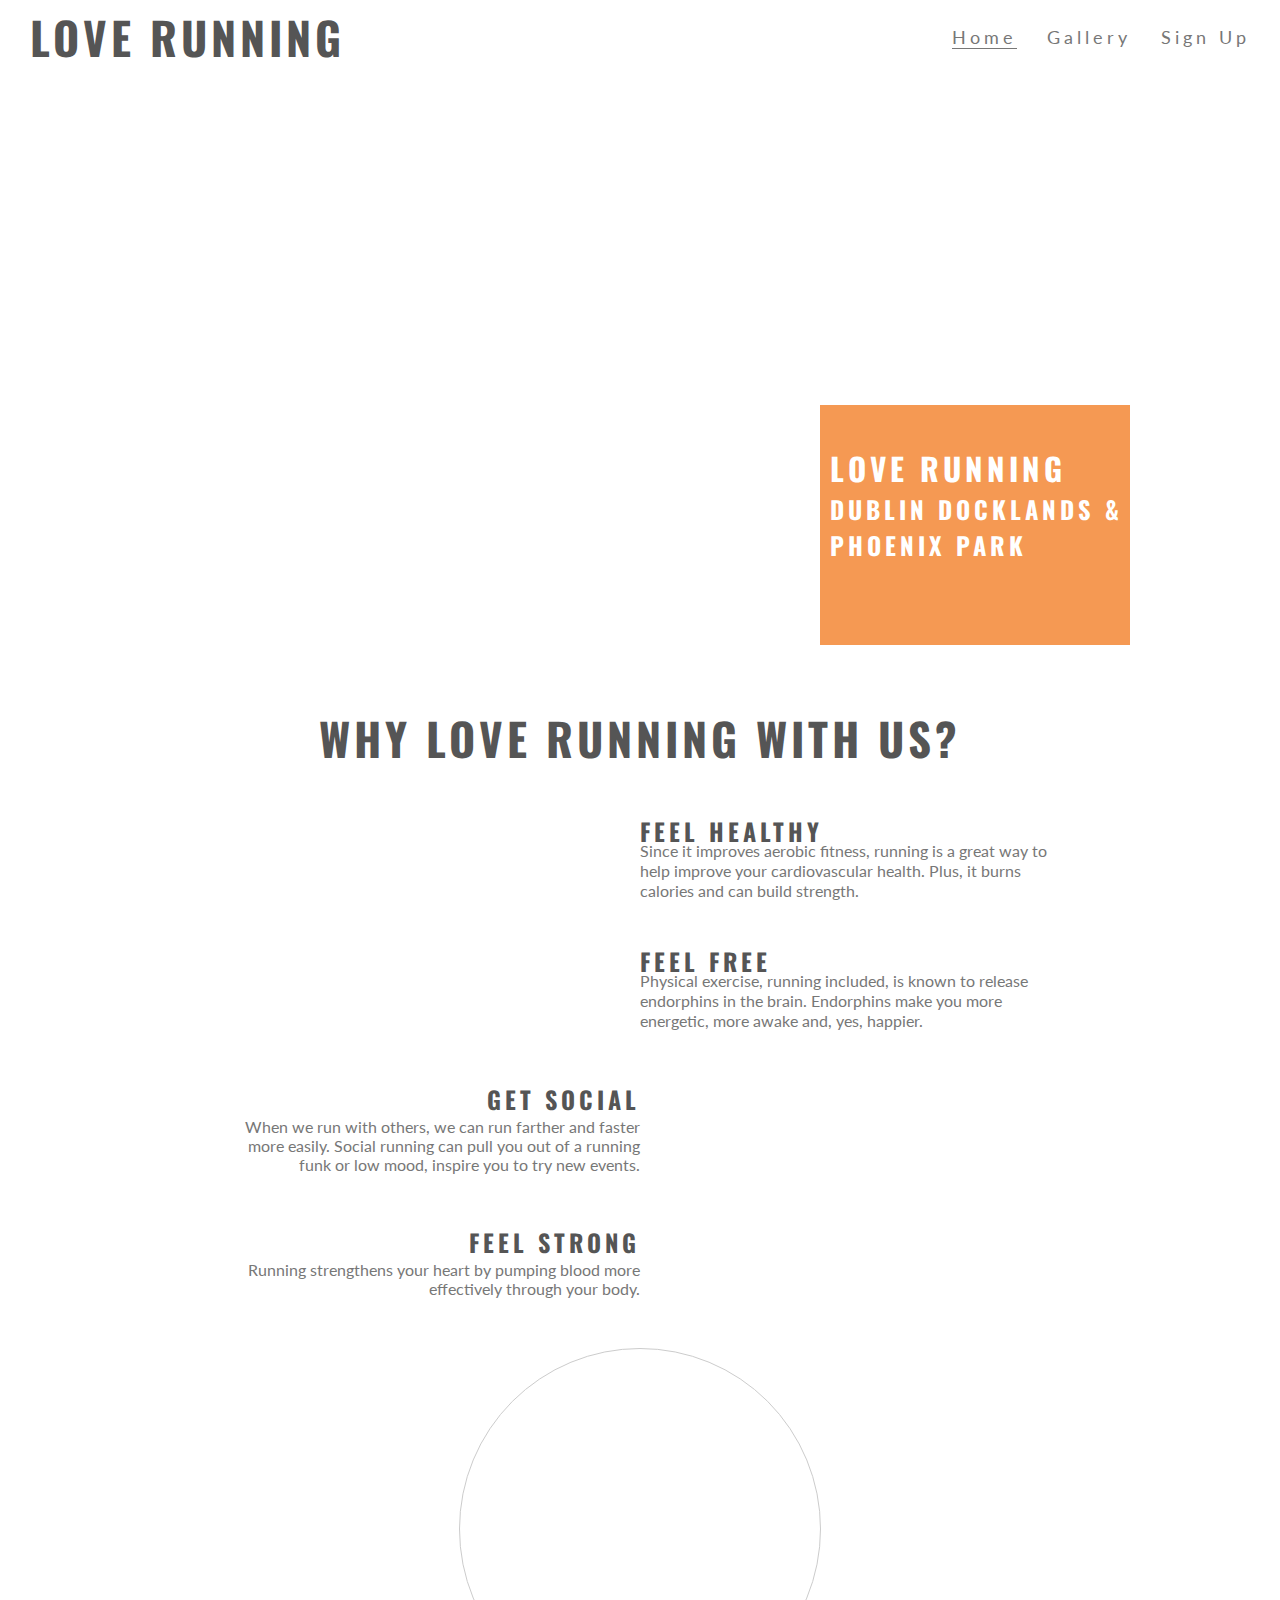
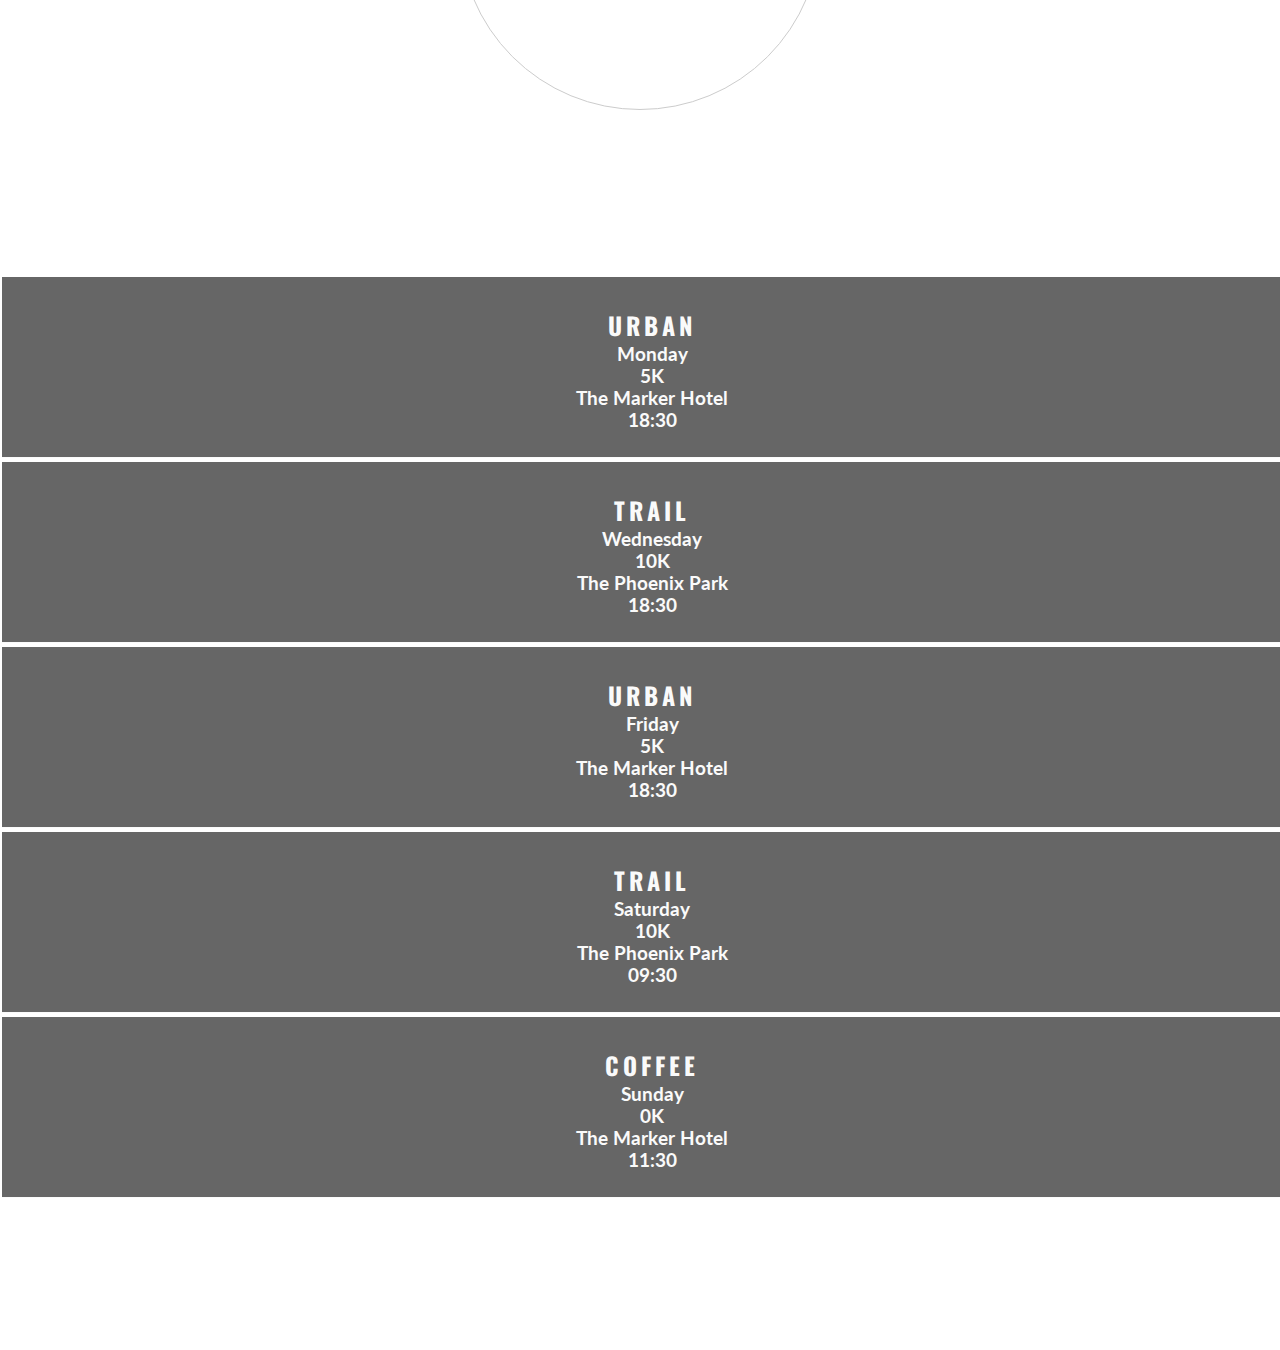
<file: index.html>
<!DOCTYPE html>
<html>

<head>
  <meta charset="utf-8">
  <meta name="viewport" content="width=device-width">
  <title>Love Running</title>
  <link rel="stylesheet" href="https://use.fontawesome.com/releases/v5.6.3/css/all.css"
        integrity="sha384-UHRtZLI+pbxtHCWp1t77Bi1L4ZtiqrqD80Kn4Z8NTSRyMA2Fd33n5dQ8lWUE00s/" crossorigin="anonymous" />
  <link href="assets/css/style.css" rel="stylesheet" type="text/css" />
</head>

<body>
  <header>
    <a href="index.html">
      <h2 id="logo">Love Running</h2>
    </a>
      <nav>
        <ul id="menu">
          <li>
            <a href="#">Sign Up</a>
          </li>
          <li>
            <a href="gallery.html">Gallery</a>
          </li>
          <li>
            <a class="active" href="index.html">Home</a>
          </li>
        </ul>
      </nav>
  </header>
    <section id="hero-outer">
    <div id="hero-image"></div>
    <div id="cover-text">
        <h2>Love Running </h2>
        <h3>Dublin Docklands & Phoenix Park</h3>
    </div>
  </section>
  <section id="club-ethos">
    <h2 id="welcome">Why Love Running With Us?</h2>
    <div id="left-about">
        <div class="left-about-heading">
            <h2>Feel Healthy <i class="fas fa-heartbeat"></i></h2>
            <hr>
            <p>
                Since it improves aerobic fitness, running is a great way to help improve your cardiovascular health. Plus, it burns calories and can build strength.
            </p>
        </div>
        <div class="left-about-heading">
            <h2>Feel Free <i class="fab fa-fly"></i></h2>
            <hr>
            <p>
                Physical exercise, running included, is known to release endorphins in the brain. Endorphins make you more energetic, more awake and, yes, happier.
            </p>
        </div>
    </div>
    <div id="right-about">
        <div class="right-about-heading">
            <h2>Get Social <i class="fas fa-globe"></i></h2>
            <hr>
            <p>
                When we run with others, we can run farther and faster more easily. Social running can pull you out of a running funk or low mood, inspire you to try new events.
            </p>
        </div>
        <div class="right-about-heading">
            <h2>Feel Strong <i class="fas fa-dumbbell"></i></h2>
            <hr>
            <p>
                Running strengthens your heart by pumping blood more effectively through your body.
            </p>
        </div>
    </div>
    <div id="center-about">
        <div id="circle-container">
            <div id="circle-cover-bg"></div>
        </div>
    </div>
  </section>
  <section id="times">
    <div>
        <h2>Urban <i class="fas fa-city"></i></h2>
        <h3>Monday</h3>
        <h3>5K</h3>
        <h3>The Marker Hotel</h3>
        <h3>18:30</h3>
    </div>
    <div>
        <h2>Trail <i class="fas fa-tree"></i></h2>
        <h3>Wednesday</h3>
        <h3>10K</h3>
        <h3>The Phoenix Park</h3>
        <h3>18:30</h3>
    </div>
      <div>
        <h2>Urban <i class="fas fa-city"></i></h2>
        <h3>Friday</h3>
        <h3>5K</h3>
        <h3>The Marker Hotel</h3>
        <h3>18:30</h3>
    </div>
    <div>
        <h2>Trail <i class="fas fa-tree"></i></h2>
        <h3>Saturday</h3>
        <h3>10K</h3>
        <h3>The Phoenix Park</h3>
        <h3>09:30</h3>
    </div>
    <div>
        <h2>Coffee <i class="fas fa-mug-hot"></i></h2>
        <h3>Sunday</h3>
        <h3>0K</h3>
        <h3>The Marker Hotel</h3>
        <h3>11:30</h3>
    </div>
  </section>
  <footer>
    <ul class="social-networks">
        <li><a href="https://www.facebook.com" target="_blank"><i class="fab fa-facebook"></i></a></li>
        <li><a href="https://www.twitter.com" target="_blank"><i class="fab fa-twitter-square"></i></a></li>
        <li><a href="https://www.youtube.com" target="_blank"><i class="fab fa-youtube-square"></i></a></li>
        <li><a href="https://www.instagram.com/" target="_blank"><i class="fab fa-instagram"></i></a></li>
    </ul>
  </footer>
</body>

</html>
</file>
<file: assets/css/style.css>
@import url('https://fonts.googleapis.com/css?family=Oswald|Lato:300');

* {
  margin: 0;
  padding: 0;
  border: 0;
}

body {
  font-family: lato;
  color: #777777;
}

h2 {
  font-family: oswald;
  text-transform: uppercase;
  letter-spacing: 4px;
  color: #555555;
}

#logo {
  float: left;
  font-size: 280%;
  margin-left: 30px;
}

#menu {
  font-size: 110%;
  list-style-type: none;
  letter-spacing: 4px;
}

#logo, #menu {
  line-height: 75px;
}

#menu li {
  float: right;
  margin-right: 30px;
}

#menu a {
  text-decoration: none;
  color: inherit;
}

#menu a:hover {
  border-bottom: 1px solid #777777;
}

.active {
    border-bottom: 1px solid #777777;
}

#hero-image {
    height: 600px;
    width:100%;
    background: url("http://codeinstitute.s3.amazonaws.com/FundamentalsProjects/HTML-CSS/main-image.png") no-repeat center center; 

    animation-name: hero-zoom;
    animation-duration: 5s;
    animation-fill-mode: forwards;
}

#hero-outer {
   height: 600px;
width:100%; 
overflow: hidden;
position: relative;
}

@keyframes hero-zoom {
    from{
        transform: scale(1)
    }
    to{
        transform: scale(1.1)
    }
}

#cover-text, #cover-text h2 {
    color: #ffffff;
}

#cover-text {
    font-size: 130%;
    font-family: Oswald;
    text-transform: uppercase;
    letter-spacing: 4px;

    width: 300px;
    height: 200px;

    padding-top: 40px;
    padding-left: 10px;
    
    background-color: rgba(241, 109, 10, 0.7);
    
    bottom: 30px;
    right: 150px;

    position: absolute;
}

#club-ethos {
    height: 600px;
}

#left-about {
    padding-top: 30px;
    width: 33%;
    float: left;
}

#right-about {
    padding-top: 30px;
    width: 33%;
    float: right;
}

#center-about {
    width: 33%;
    margin: 0 auto;
}

hr {
    border-top: 1px solid #777777;
    width: 100%;
    margin: 5px 0;
}

.left-about-heading {
    width: 50%;
    float: right;
    line-height: 20px;
    clear: both;
    margin-bottom: 50px;
}

.right-about-heading {
    width: 50%;
    float: left;
    line height: 20px;
    clear: both;
    margin-bottom: 50px;
}

.right-about-heading h2 {
    text-align: right;
}

.right-about-heading p {
    text-align: right;
}

#welcome {
    margin: 20px 0;
    text-align: center;
    font-size: 280%;
}

#circle-container {
    width: 300px;
    height: 300px;
    padding: 30px;
    border-style: solid;
    border-color: #cccccc;
    border-width: 1px;
    border-radius: 50%;
    margin: 0 auto;
}

#circle-cover-bg {
    background: url(http://codeinstitute.s3.amazonaws.com/FundamentalsProjects/HTML-CSS/video-mask.png) no-repeat center center;
    height: 100%;
    border-radius: 50%;
}

#times {
    background: url("http://codeinstitute.s3.amazonaws.com/FundamentalsProjects/HTML-CSS/dublin-city.png");
    background-repeat: no-repeat;
    background-size: cover;
    background-position: center;
    width: 100%;
    overflow: hidden;
}

#times div {
    color: #fafafa;
    background-color: rgba(0,0,0, .6);
    width: 19%;
    height: 300px;
    float: left;
    padding: 30px 0 0 10px;
    text-align: center;
    margin: 2px;
}

#times h2 {
    color: #fafafa;
}

footer {
    height: 150px;
}

.social-networks {
    text-align: center;
}

.social-networks li {
    display: inline;
}

.social-networks i {
    font-size: 160%;
    margin: 1%;
    padding: 5%;
    color: #777777;
}

#photo {
    clear: both;
    line-height: 0;
    column-count: 3;
    column-gap: 0px;
}

#photo img {
    width: 100%;
}

@media screen and (max-width: 1393px) {
    #club-ethos {
        width: 65%;
        height: 1200px;
        margin: 0 auto;
    }

    #welcome {
        padding: 30px 0;
        margin-top: 0;
    }

    #left-about, #right-about {
        width: 100%;
        float: left;
        padding:0;
    }

    #center-about {
        clear: both;
        width: 100%;
        float: left;
        padding: 0;
    }

    #times div {
        width: 100%;
        clear: both;
        height: 150px;
        border-style: solid;
        border-bottom-width: 1px;
        border-color: white:
    }

    hr {
        display: none;
    }
}

@media screen and (max-width: 943px){
    #menu {
        clear: left;
        float: left;
        margin-left: 30px;
        margin-bottom: 20px;
        line-height: 25px;
    }

    #cover-text {
        left:0px;
    }

    #club-ethos {
        width: 90%;
        height: 1200px;
        margin: 0 auto;
    }

    .left-about-heading, .right-about-heading {
        width: inherit;
    }

    .left-about-heading h2, .right-about-heading h2 {
        width: 100%;
        text-align: center;
    }

    .left-about-heading p, .right-about-heading p {
        text-align: center;
        padding: 0 20px 0 20px;
    }

    #photo {
        column-count: 3;
    }

}

@media screen and (max-width: 800px){
    #photo {
        column-count: 2;
    }
}
</file>
